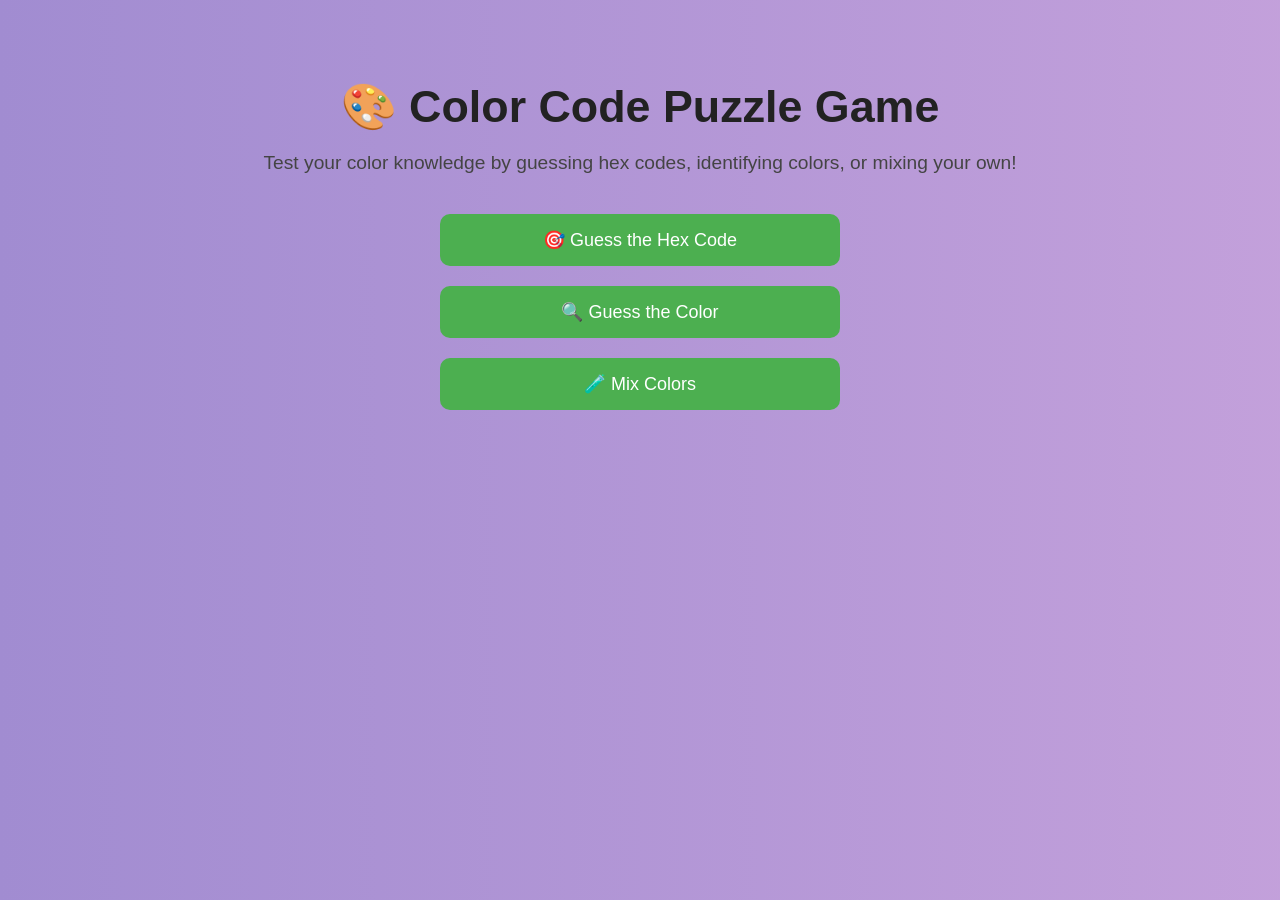
<file: index.html>
<!DOCTYPE html>
<html lang="en">
<head>
  <meta charset="UTF-8" />
  <meta name="viewport" content="width=device-width, initial-scale=1.0"/>
  <title>Color Code Puzzle Game</title>
  <style>
    body {
      font-family: 'Segoe UI', sans-serif;
      background: linear-gradient(270deg, #ff9a9e, #fad0c4, #fbc2eb, #a18cd1);
      background-size: 800% 800%;
      animation: gradientShift 18s ease infinite;
      color: #333;
      text-align: center;
      padding: 50px 20px;
      margin: 0;
    }

    @keyframes gradientShift {
      0% {background-position: 0% 50%;}
      50% {background-position: 100% 50%;}
      100% {background-position: 0% 50%;}
    }

    h1 {
      font-size: 2.8rem;
      margin-bottom: 10px;
      color: #222;
    }

    .description {
      font-size: 1.2rem;
      color: #444;
      margin-bottom: 40px;
    }

    .menu {
      display: flex;
      flex-direction: column;
      gap: 20px;
      max-width: 400px;
      margin: 0 auto;
    }

    .menu-btn {
      text-decoration: none;
      background: #4CAF50;
      color: white;
      padding: 15px;
      font-size: 18px;
      border-radius: 10px;
      transition: all 0.3s ease;
      position: relative;
    }

    .menu-btn:hover {
      background: #388e3c;
      transform: scale(1.05);
      box-shadow: 0 4px 15px rgba(0,0,0,0.2);
    }

    .menu-btn::after {
      content: attr(data-tooltip);
      position: absolute;
      bottom: 120%;
      left: 50%;
      transform: translateX(-50%);
      background: rgba(0, 0, 0, 0.7);
      color: #fff;
      padding: 6px 10px;
      border-radius: 5px;
      font-size: 14px;
      white-space: nowrap;
      opacity: 0;
      pointer-events: none;
      transition: opacity 0.3s ease;
    }

    .menu-btn:hover::after {
      opacity: 1;
    }

    @media (max-width: 500px) {
      h1 {
        font-size: 2rem;
      }
      .menu-btn {
        font-size: 16px;
        padding: 12px;
      }
    }
  </style>
</head>
<body>
  <h1>🎨 Color Code Puzzle Game</h1>
  <p class="description">Test your color knowledge by guessing hex codes, identifying colors, or mixing your own!</p>

  <div class="menu">
    <a href="guess-hex.html" class="menu-btn" data-tooltip="See a color and guess its 6-digit HEX code!">🎯 Guess the Hex Code</a>
    <a href="guess-color.html" class="menu-btn" data-tooltip="See a HEX code and choose the right color from similar options!">🔍 Guess the Color</a>
    <a href="mix-colors.html" class="menu-btn" data-tooltip="Mix red, blue, yellow to match the target color!">🧪 Mix Colors</a>
  </div>
</body>
</html>
</file>
